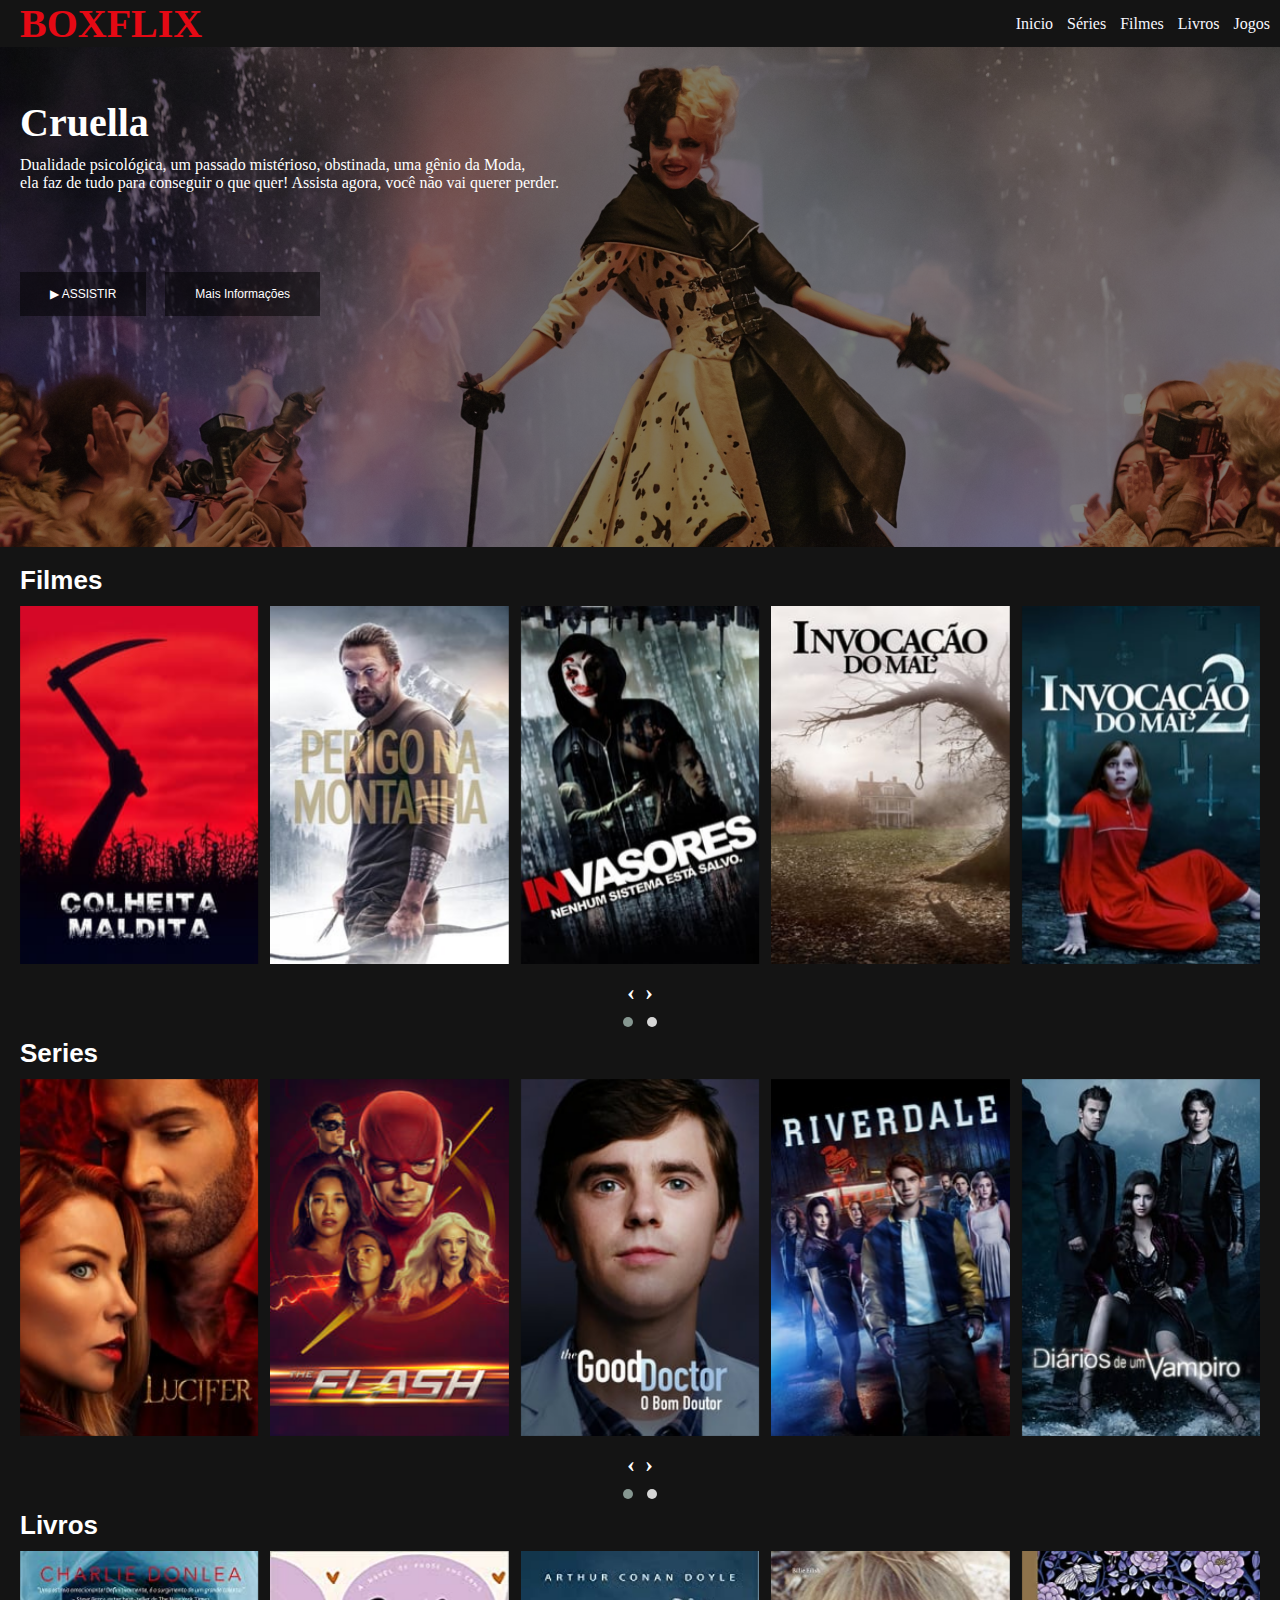
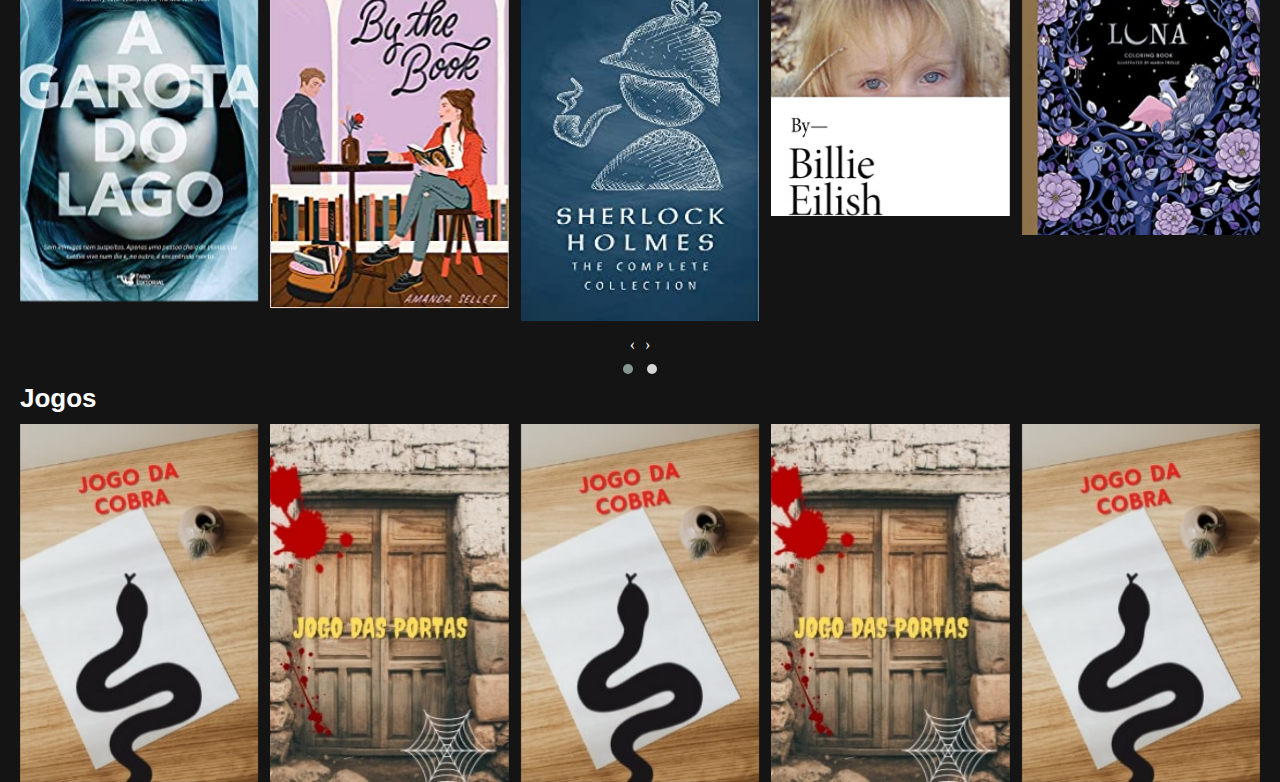
<file: index.html>
<!DOCTYPE html>
<html lang="en">
<head>
  <meta charset="UTF-8">
  <meta name="viewport" content="width=device-width, initial-scale=1.0">
  <meta http-equiv="X-UA-Compatible" content="ie=edge">

   <link rel="stylesheet" type="text/css" href="style/style.css" media="screen">
   <link rel="stylesheet" href="style/owl/owl.carousel.min.css">
   <link rel="stylesheet" href="style/owl/owl.theme.default.min.css">
   <script src="js/b.js"></script>

<!--
   <script type="text/javascript">
 ADICIONAR SCRIPT PARA O BOTÃO
</script>
-->
  <title>NETFLIX</title>
</head>
<body>

  <header>
     <div class="container">
       <h2 class="logo">BOXFLIX</h2>
       <nav>
          <a href="#">Inicio</a>
          <a href="#series">Séries</a>
          <a href="#filmes">Filmes</a>
          <a href="#livros">Livros</a>
          <a href="#jogos">Jogos</a>
       </nav>

     </div>
  </header>

  <main>
    <div class="filmecapa">
      <div class="container">
         <h3 class="tit">Cruella</h3>
         <p class="sinopse"> Dualidade psicológica, um passado mistérioso, obstinada, uma gênio da Moda, <br> ela faz de tudo para conseguir o que quer! Assista agora, você não vai querer perder.</p>
      </div>
      <div class="botaao">

     <a href="https://player.uauflix.online/tt3228774">
      <button  class="boto" type="button" > ▶ ASSISTIR</button></a>
      <button onclick="moretext()" id="btn"  class="boto" type="button">Mais Informações</button>


    </div>
      <div class="levelup">
         <p class="textwilshow" id="text2"></p>
      </div>
  </main>

   <div class="Break">
     <br>
   </div>
 <div class="Content-column">

  <section id="filmes">

    <h2 class="titusec"> Filmes <h2>

 <div class="carrocafilmes">

   <div class="owl-carousel owl-theme">
    <div class="item">
      <img class="box-film" src="img/min1.jpg" alt="">
    </div>
    <div class="item">
      <img class="box-film" src="img/min2.jpg" alt="">
    </div>
    <div class="item">
      <img class="box-film" src="img/min3.jpg" alt="">
    </div>
    <div class="item">
       <img class="box-film" src="img/min4.jpg" alt="">
    </div>
    <div class="item">
        <img class="box-film" src="img/min5.jpg" alt="">
    </div>
    <div class="item">
       <img class="box-film" src="img/min6.jpg" alt="">
    </div>
    <div class="item">
      <img class="box-film" src="img/min7.jpg" alt="">
    </div>
    <div class="item">
      <img class="box-film" src="img/min8.jpg" alt="">
    </div>
    <div class="item">
      <img class="box-film" src="img/min9.jpg" alt="">
    </div>
    <div class="item">
      <img class="box-film" src="img/min10.jpg" alt="">
    </div>
</div>

 </div>
</section>

 <section id="series">

   <h2 class="titusec"> Series <h2>

<div class="carrocafilmes">

  <div class="owl-carousel owl-theme">
   <div class="item">
     <img class="box-film" src="img/main11.jpg" alt="">
   </div>
   <div class="item">
     <img class="box-film" src="img/main12.jpg" alt="">
   </div>
   <div class="item">
     <img class="box-film" src="img/main13.jpg" alt="">
   </div>
   <div class="item">
      <img class="box-film" src="img/main14.jpg" alt="">
   </div>
   <div class="item">
       <img class="box-film" src="img/main15.jpg" alt="">
   </div>
   <div class="item">
      <img class="box-film" src="img/main16.jpg" alt="">
   </div>
   <div class="item">
     <img class="box-film" src="img/main17.jpg" alt="">
   </div>
   <div class="item">
     <img class="box-film" src="img/main18.jpg" alt="">
   </div>
   <div class="item">
     <img class="box-film" src="img/main19.jpg" alt="">
   </div>
   <div class="item">
     <img class="box-film" src="img/main20.jpg" alt="">
   </div>
</div>

</div>

</section>


<section id="livros">

  <h2 class="titusec"> Livros </h2>

  <div class="carrocafilmes">

  <div class="owl-carousel owl-theme">
  <div class="item">
    <img class="box-film" src="img/book1.jpg" alt="">
  </div>
  <div class="item">
    <img class="box-film" src="img/book2.jpg" alt="">
  </div>
  <div class="item">
    <img class="box-film" src="img/book3.jpg" alt="">
  </div>
  <div class="item">
     <img class="box-film" src="img/book4.jpg" alt="">
  </div>
  <div class="item">
      <img class="box-film" src="img/book5.jpg" alt="">
  </div>
  <div class="item">
     <img class="box-film" src="img/book6.jpg" alt="">
  </div>
  <div class="item">
    <img class="box-film" src="img/book7.jpg" alt="">
  </div>
  <div class="item">
    <img class="box-film" src="img/book8.jpg" alt="">
  </div>
  <div class="item">
    <img class="box-film" src="img/book9.jpg" alt="">
  </div>
  <div class="item">
    <img class="box-film" src="img/book10.jpg" alt="">
  </div>
  </div>

  </div>


</section>

<section id="jogos">

  <h2 class="titusec"> Jogos </h2>

  <div class="carrocafilmes">

  <div class="owl-carousel owl-theme">
  <div class="item">
    <a href="game/cobrinha.html" target="_blank">
    <img class="box-film" src="img/cobra.jpg" alt=""></a>
  </div>

  <div class="item">
    <a href="gametwo/inicio.html" target="_blank">
    <img class="box-film" src="img/jogodasportas.jpg" alt=""></a>

  </div>


</section>


</div>


 <p id="text1">.</p>
 <script src="js/owl/jquery.min.js"></script>
 <script src="js/owl/owl.carousel.min.js"></script>
 <script src="js/owl/setup.js"></script>
 <script src="js/b.js"></script>
</body>
</html>
</file>
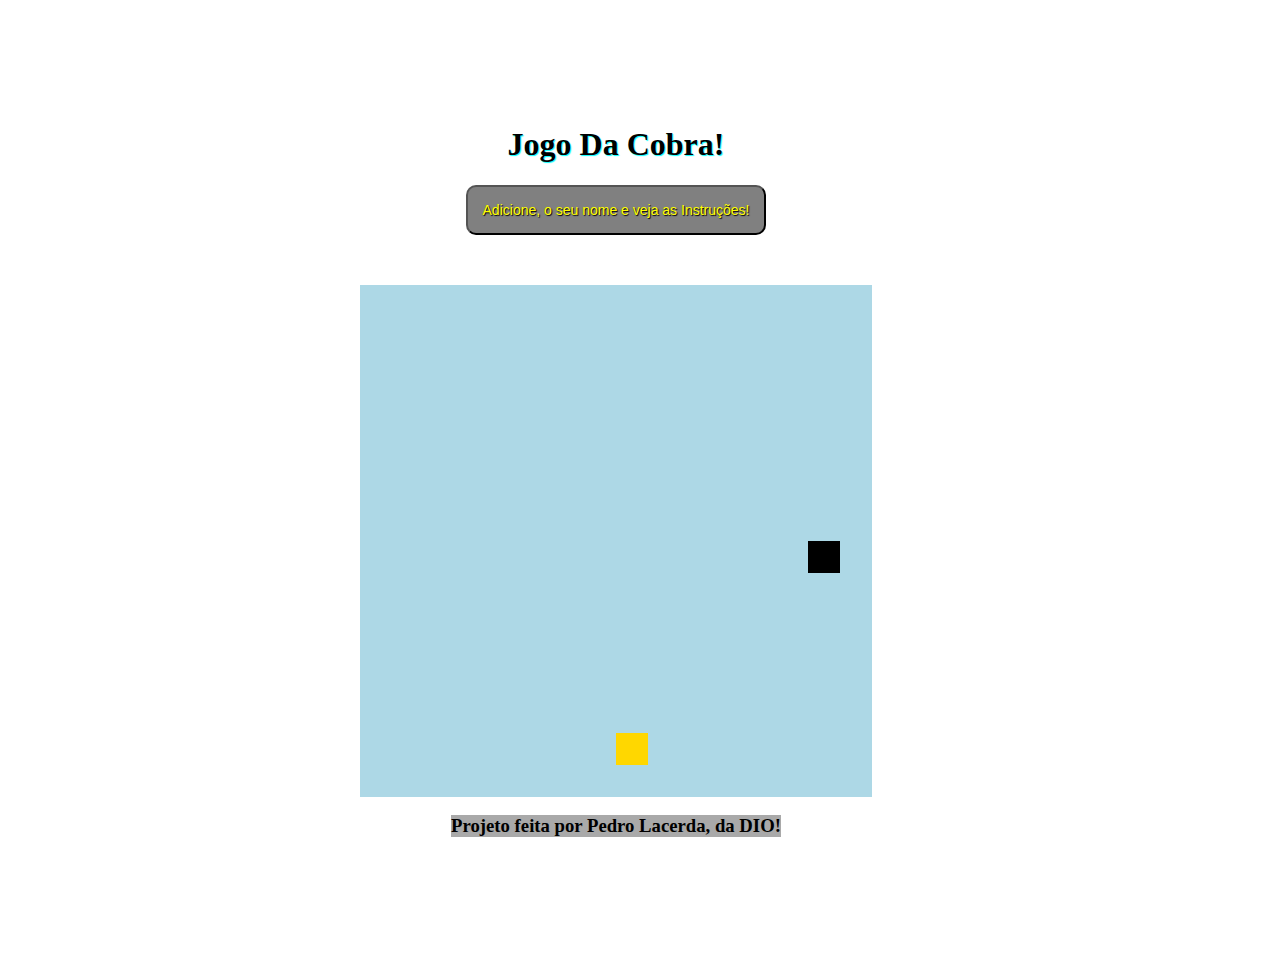
<file: game/cobrinha.html>
<!DOCTYPE html>
<html lang="en">
<head>
  <meta charset="UTF-8">
  <meta name="viewport" content="width=device-width, initial-scale=1.0">
  <meta http-equiv="X-UA-Compatible" content="ie=edge">
  <link rel="stylesheet" href="style.css">
  <script defer src="scrupt.js" type="text/javascript"></script>
  <title>Jogo da Cobra!</title>
</head>
<body>

  <h1> Jogo Da Cobra!</h1>
 <button id="name" type="button" onclick="button" name="button"> Adicione, o seu nome e veja as Instruções!</button>
 <canvas id="snake" width="512" height="512"></canvas>

 <footer>
   <h3> Projeto feita por Pedro Lacerda, da DIO!</h3>
 </footer>

</body>
</html>
</file>
<file: style/style.css>
/* Base */
:root {
   --vermelho: #e50914;
   --preta: #141414;
}

* {
  margin: 0;
  padding: 0;
  box-sizing: border-box;
}

body {
  background: var(--preta);
  font-family: 'Times New Roman', Times, serif;
  color: white;
}

header .container{
  display: flex;
  flex-direction: row;
  align-items: center;
  justify-content: space-between;
}

header .logo {
  color: var(--vermelho);
  font-family: 'Arial Black', Times;
  font-size: 40px;
}

header nav a{
  text-decoration: none;
  color: ghostwhite;
  margin-right: 10px;
}

header nav a:hover{
  color: #AAA;
}


/*Main, Filme principal*/

 .filmecapa {
   font-size: 16px;
   background-image: linear-gradient(rgba(0,0,0,.50), rgba(0,0,0,.50)100%), url(../img/cruella.jpg);
   height: 500px;
   background-size: cover;
   display: flex;
   flex-direction: column;
   justify-content: center;
   align-items: flex-start;
 }

 .filmecapa .sinopse{
   margin-bottom: 80px;
   margin-top: 10px;

 }

 .tit {
   font-size: 40px;
   font-family: cursive;
 }

 .boto{
   background-color: rgba(0,0,0,.50);
   border: none;
   color: white;
   padding: 15px 30px;
   margin-right: 15px;
   font-size: 12px;

   cursor: pointer;
   transition: .45s ease all;
 }


 .boto:hover {
   background-color: white;
   color: black;
 }

 .container, .botaao {
   margin-left: 20px;
 }

 .logo .container .botaao {
    width: 70%;
 }

 .box-film {
   height: 100%;
   width: 100%;
   display: block;
 }

 .titusec {
   font-family: sans-serif;
   font-size: 26px;
   margin-bottom: 10px;

 }

 .Content-column {
   margin-left: 20px;
   margin-right: 20px;
 }


 .a {
   margin-left: 10px;
 }

 #text1 {
   font-size: 0.02px;
 }

 .textwilshow {
   font-size: 15px;
   text-decoration: none;
   background-color: rgba(0,0,0,.50);
   border-radius: 10px 10px 10px 10px;
 }


.levelup {

  width: 600px;
  height: 150px;
  margin-left: 70px;
  margin-top: 30px;
}
</file>
<file: game/style.css>
body{
    height: 105vh;
    width: 95vw;
    display: flex;
    flex-direction: column;
    justify-content: center;
    align-items: center;
    background-color:white;
}

h1 {
  text-shadow: 1px 1px 1px cyan;
  font-family: cursive;
}

canvas{
  margin-top: 50px;
  border: 3px 3px 3px px solid gold;
}

#name {
  display: flex;
  left: start;
  background-color: gray;
  color: yellow;
  text-shadow: 1px 1px 1px black;
  border:1px 1px 1px gray;
  border-radius: 10px 10px 10px 10px;
  padding: 15px 15px 15px 15px;
  font-size: 14px;
}

 h3 {
   background-color: darkgray;
   color: gostWhite;
 }
</file>
